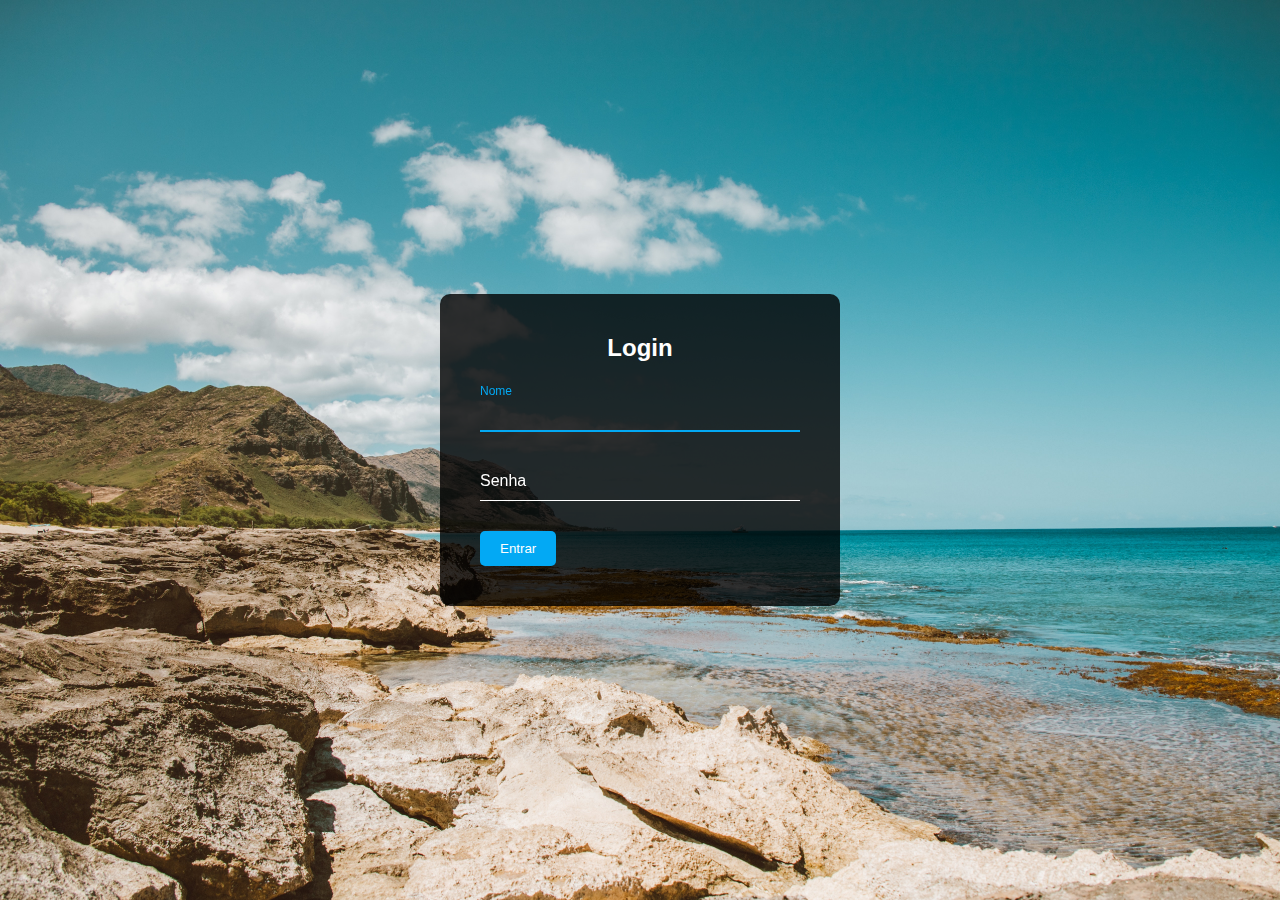
<file: index.html>
<!DOCTYPE html>
<html lang="pt-br">
<head>
    <meta charset="UTF-8">
    <meta http-equiv="X-UA-Compatible" content="IE=edge">
    <meta name="viewport" content="width=device-width, initial-scale=1.0">
    <link rel="stylesheet" href="style.css">
    <title>Login</title>
</head>
<body>
    <div class="box">
        <h2>Login</h2>
        <form action="">
            <div class="inputBox">
                <input type="text" name="name" autocomplete="off" autofocus="" required>
                <label for="">Nome</label>
            </div>
            <div class="inputBox">
                <input type="password" name="password" required>
                <label for="">Senha</label>
            </div>
            <input type="submit" value="Entrar">
        </form>
    </div>
</body>
</html>
</file>
<file: style.css>
@charset "UTF-8";

body {
    margin: 0;
    padding: 0;
    font-family: sans-serif;
    background-image: url(fundo.jpg);
    background-repeat: no-repeat;
    background-size: cover;
    height: 100vh;
    width: 100vw;
    overflow: hidden;
}

.box {
    position: absolute;
    top: 50%;
    left: 50%;
    transform: translate(-50%, -50%);
    width: 90vw;
    max-width: 400px;
    padding: 40px;
    background-color: rgba(0, 0, 0, 0.8);
    box-sizing: border-box;
    box-shadow: rgba(0, 0, 0, 0.5);
    border-radius: 10px;
}

.box h2 {
    margin: 0 0 30px;
    padding: 0;
    color: #FFFFFF;
    text-align: center;
}

.box .inputBox {
    position: relative;
}

.box .inputBox input {
    width: 100%;
    padding: 10px 0;
    font-size: 16px;
    color: #FFFFFF;
    letter-spacing: 2px;
    margin-bottom: 30px;
    border: none;
    border-bottom: 1px solid #FFFFFF;
    outline: none;
    background-color: transparent;
}

.box .inputBox label {
    position: absolute;
    top: 0;
    left: 0;
    padding: 10px 0;
    font-size: 16px;
    color: #FFFFFF;
    pointer-events: none;
    transition: .5s;
}

.box .inputBox input:focus ~ label, 
.box .inputBox input:valid ~ label {
    top: -18px;
    left: 0;
    color: #03a9f4;
    font-size: 12px;
}

.box .inputBox input:focus,
.box .inputBox input:valid {
    border-bottom: 2px solid #03a9f4;
}

.box input[type="submit"] {
    background-color: transparent;
    border: none;
    outline: none;
    color: #FFFFFF;
    background-color: #03a9f4;
    padding: 10px 20px;
    cursor: pointer;
    border-radius: 5px;
}
</file>
